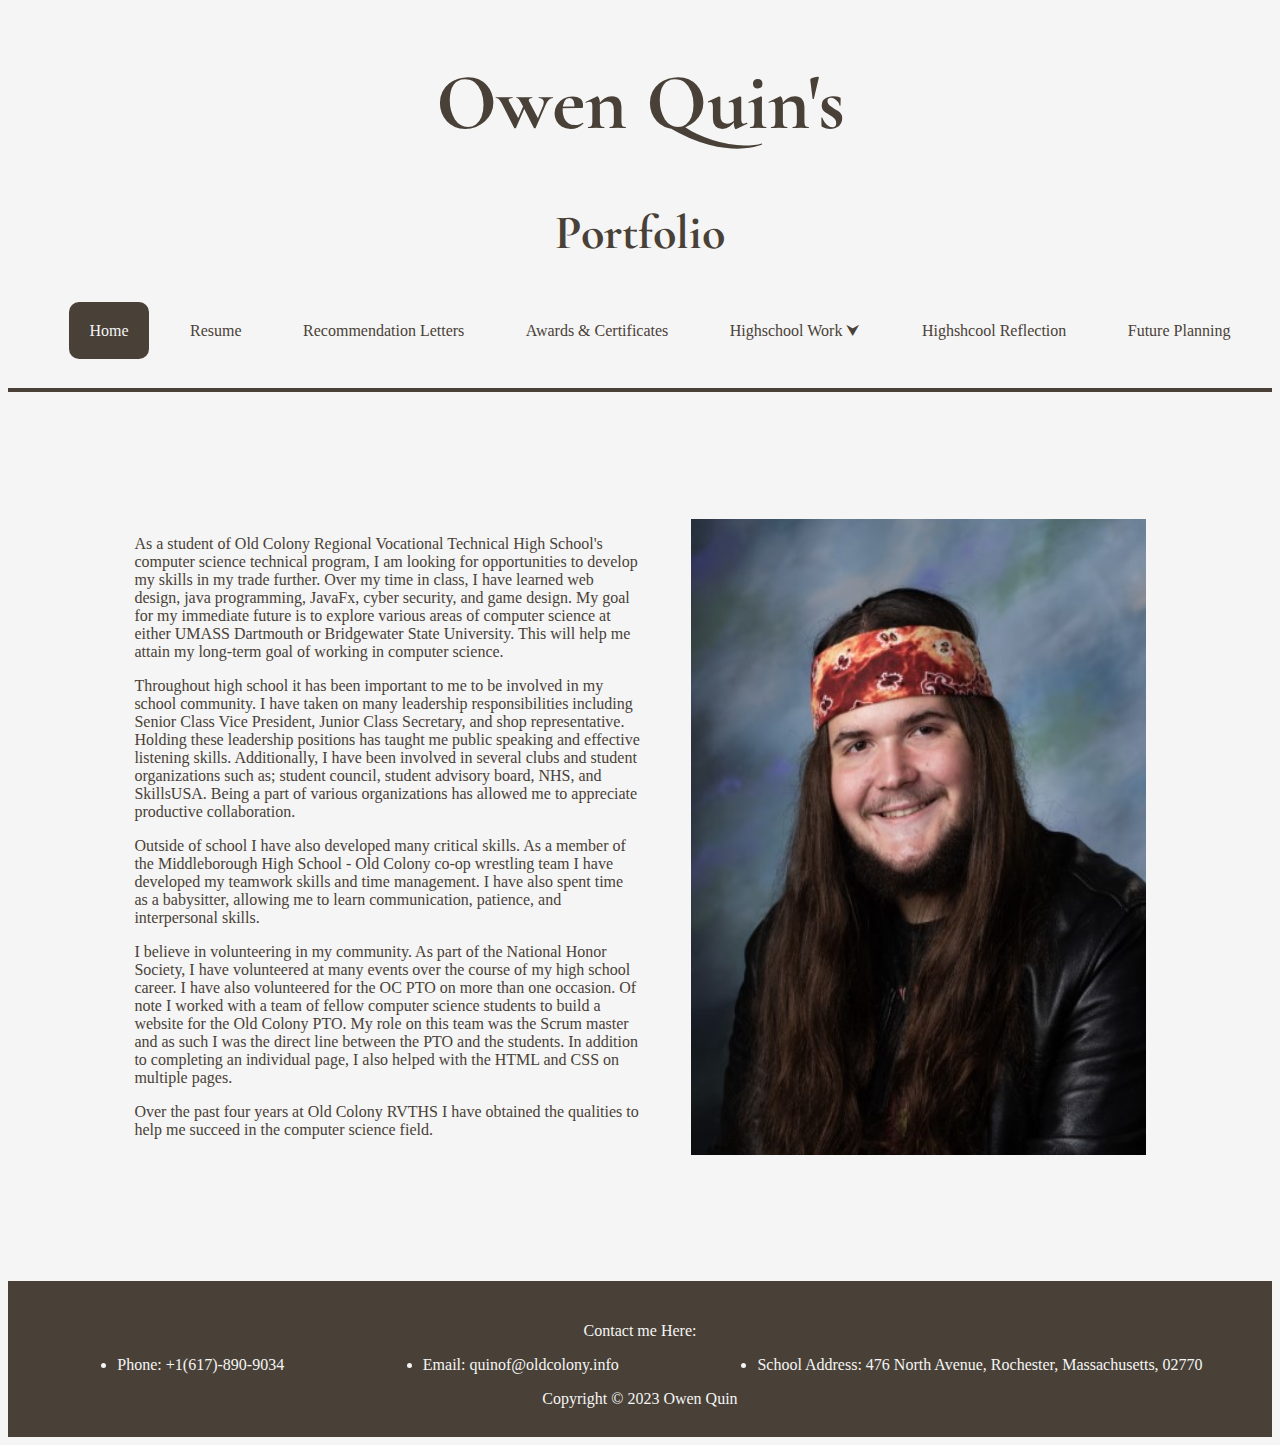
<file: index.html>
<!DOCTYPE html>
<html lang="en">
  <head>
    <title>Quin's Portfolio</title>
    <link rel="stylesheet" href="style.css">
    <link href='https://fonts.googleapis.com/css?family=Barrio' rel='stylesheet'>
    <link rel="preconnect" href="https://fonts.googleapis.com">
    <link rel="preconnect" href="https://fonts.gstatic.com" crossorigin>
    <link href="https://fonts.googleapis.com/css2?family=Cormorant+Garamond&display=swap" rel="stylesheet">
    <link rel="icon" type="image/x-icon" href="/Images/favicon.ico">
    
  </head>

  <body>
    <header>
      <h1>Owen Quin's</h1>
      <h2>Portfolio</h2>
      <nav>

        <ul id="navbar">

          <li class="navlink">
            <a href="index.html" id = "onPage">Home</a>
          </li>

          <li class="navlink">
            <a href="resume.html">Resume</a>
          </li>

          <li class="navlink">
            <a href="letters.html">Recommendation Letters</a>
          </li>

          <li class = "navlink">
            <a href="certificates.html"  >Awards & Certificates</a>
          </li>

          <li class="dropdown navlink">

            <div class="dropbtn navLink" id = "drp" onmouseover="drphover(event)" onmouseout="drpnohover(event)">Highschool Work ⮟</div>

            <div class="dropdown-content content-fade" 
              onmouseover="drphover(event)" 
              onmouseout="drpnohover(event)" >

                <a href="freshman.html" 
                  onmouseover="drphover(event)" 
                  onmouseout="drpnohover(event)"
                  >Freshman Year</a>

                <a href="sophmore.html" 
                  onmouseover="drphover(event)" 
                  onmouseout="drpnohover(event)"
                  >Sophomore Year</a>

                <a href="junior.html" 
                  onmouseover="drphover(event)" 
                  onmouseout="drpnohover(event)"
                  >Junior Year</a>

              <a href="senior.html" 
                onmouseover="drphover(event)" 
                onmouseout="drpnohover(event)"
                >Senior Year</a>
              </div>
          </li>

          <li class = "navlink">
            <a href="reflection.html">Highshcool Reflection</a>
          </li>

          <li class = "navlink">
            <a href="futurePlanning.html">Future Planning</a>
          </li>

        </ul>

      </nav>
    </header>
    
    <main>
      <div id = "aboutMePara">

        
        
        <p>As a student of Old Colony Regional Vocational Technical High School's computer science technical program, I am looking for opportunities to develop my skills in my trade further. Over my time in class, I have learned web design, java programming, JavaFx, cyber security, and game design.   My goal for my immediate future is to explore various areas of computer science at either UMASS Dartmouth or Bridgewater State University. This will help me attain my long-term goal of working in computer science.

</p>
        <p>Throughout high school it has been important to me to be involved in my school community.  I have taken on many leadership responsibilities including Senior Class Vice President, Junior Class Secretary, and shop representative. Holding these leadership positions has taught me public speaking and effective listening skills.   Additionally, I have been involved in several clubs and student organizations such as; student council, student advisory board, NHS, and SkillsUSA. Being a part of various organizations has allowed me to appreciate productive collaboration.  
</p>
        <p>Outside of school I have also developed many critical skills.  As a member of  the Middleborough High School - Old Colony co-op wrestling team I have developed my teamwork skills and time management. I have also spent time as a babysitter, allowing me to learn communication, patience, and interpersonal skills.
</p>
        <p>I believe in volunteering in my community.  As part of the National Honor Society, I have volunteered at many events over the course of my high school career.  I have also volunteered for the OC PTO on more than one occasion.  Of note I worked with a team of fellow computer science students to build a website for the Old Colony PTO.  My role on this team was the Scrum master and as such I was the direct line between the PTO and the students. In addition to completing an individual page,  I also helped with the HTML and CSS on multiple pages.</p>
       
        <p>Over the past four years at Old Colony RVTHS I have obtained the qualities to help me succeed in the computer science field.</p>
      </div>

      <img src="Images/portrait.jpg" alt="Somthing went wrong! Please try refreshing" id = "portraitImg">
      
    </main>

    <footer>
      <p>Contact me Here:</p>
      
      <ul id = "contactList">
        <li>Phone: +1(617)-890-9034</li>
        <li>Email: quinof@oldcolony.info</li>
        <li>School Address: 476 North Avenue, Rochester, Massachusetts, 02770</li>
      </ul>
        
      <p>Copyright &copy; 2023 Owen Quin</p>
    </footer>
    <script src="script.js"></script>
  </body>
</file>
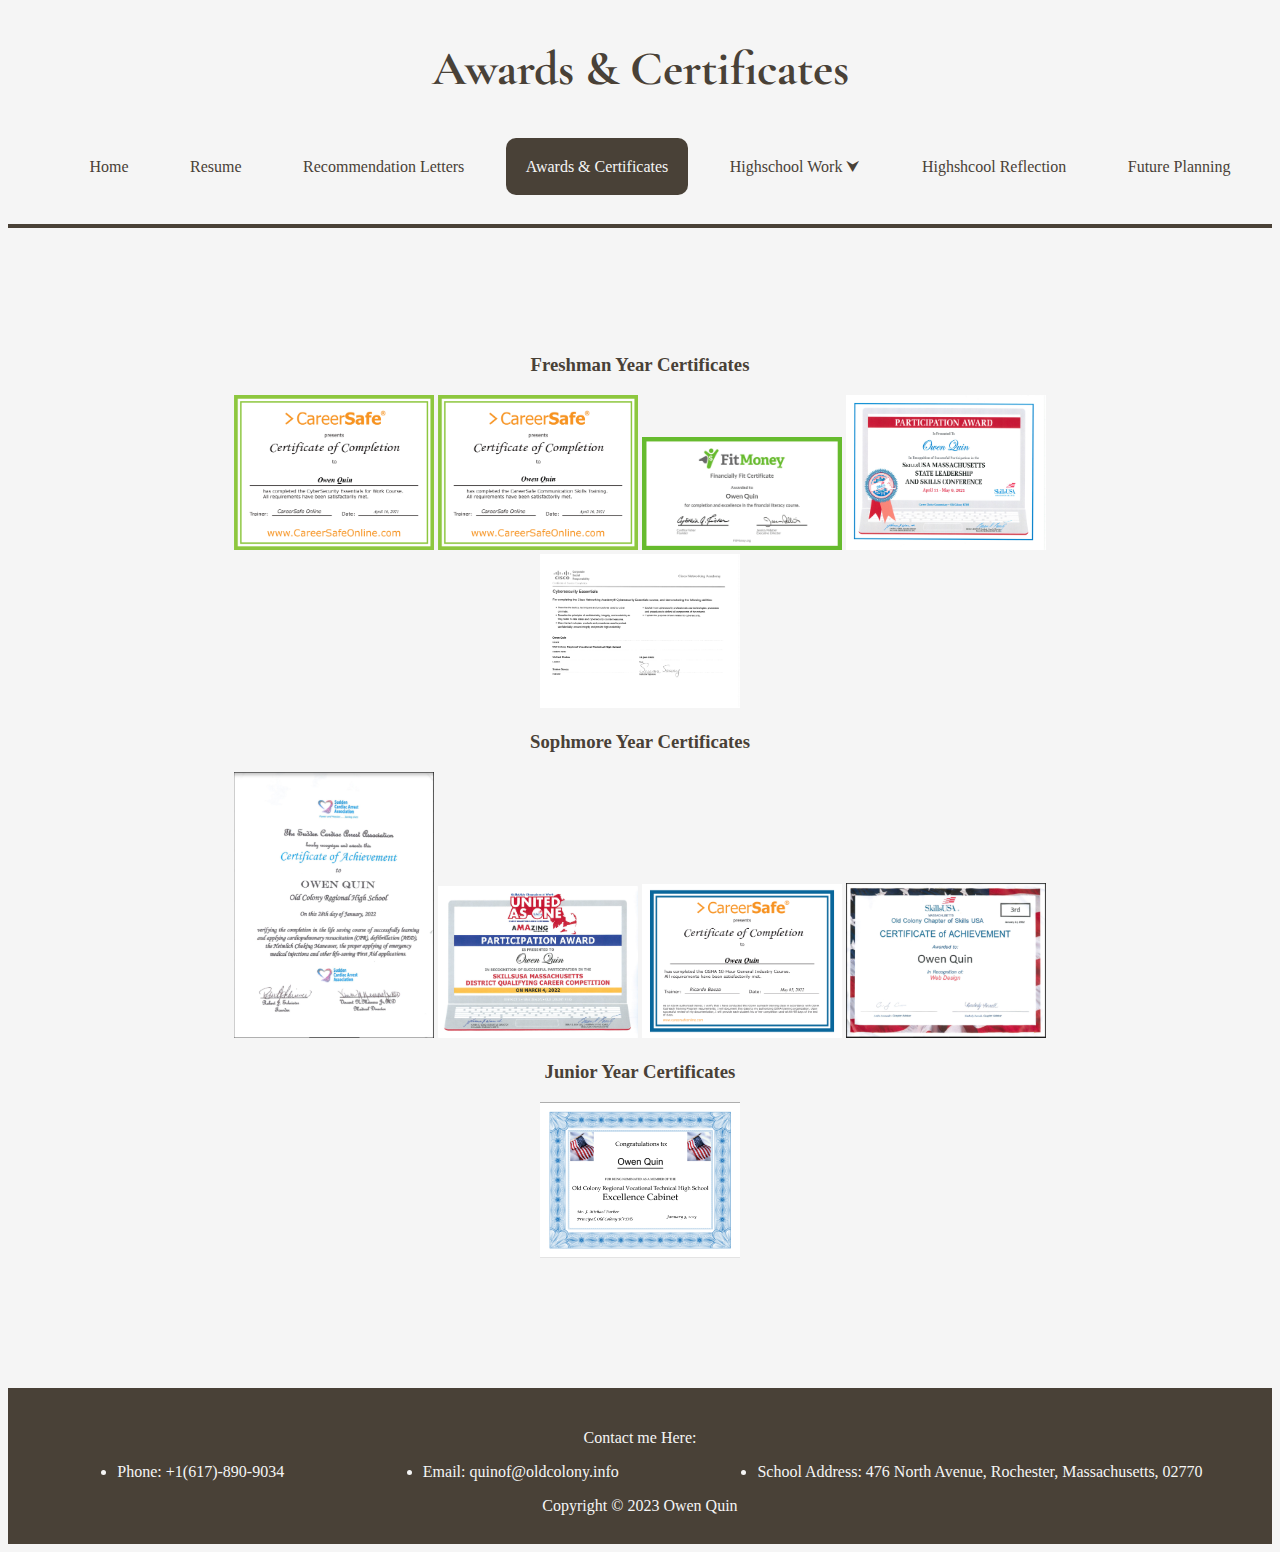
<file: certificates.html>
<!DOCTYPE html>
<html lang="en">
  <head>
    <title>Quin's Portfolio</title>
    <link rel="stylesheet" href="style.css">
    <link href='https://fonts.googleapis.com/css?family=Barrio' rel='stylesheet'>
    <link rel="preconnect" href="https://fonts.googleapis.com">
    <link rel="preconnect" href="https://fonts.gstatic.com" crossorigin>
    <link href="https://fonts.googleapis.com/css2?family=Cormorant+Garamond&display=swap" rel="stylesheet">
    <link rel="icon" type="image/x-icon" href="/Images/favicon.ico">
    
  </head>

  <body>
    <header>
      
      <h2>Awards & Certificates</h2>
      <nav>

        <ul id="navbar">

          <li class="navlink">
            <a href="index.html" >Home</a>
          </li>

          <li class="navlink">
            <a href="resume.html">Resume</a>
          </li>

          <li class="navlink">
            <a href="letters.html">Recommendation Letters</a>
          </li>

          <li class = "navlink">
            <a href="certificates.html" id = "onPage" >Awards & Certificates</a>
          </li>

          <li class="dropdown navlink">

            <div class="dropbtn navLink" id = "drp" onmouseover="drphover(event)" onmouseout="drpnohover(event)">Highschool Work ⮟</div>

            <div class="dropdown-content content-fade" 
              onmouseover="drphover(event)" 
              onmouseout="drpnohover(event)" >

                <a href="freshman.html" 
                  onmouseover="drphover(event)" 
                  onmouseout="drpnohover(event)"
                  >Freshman Year</a>

                <a href="sophmore.html" 
                  onmouseover="drphover(event)" 
                  onmouseout="drpnohover(event)"
                  >Sophomore Year</a>

                <a href="junior.html" 
                  onmouseover="drphover(event)" 
                  onmouseout="drpnohover(event)"
                  >Junior Year</a>

              <a href="senior.html" 
                onmouseover="drphover(event)" 
                onmouseout="drpnohover(event)"
                >Senior Year</a>
              </div>
          </li>

          <li class = "navlink">
            <a href="reflection.html">Highshcool Reflection</a>
          </li>

          <li class = "navlink">
            <a href="futurePlanning.html">Future Planning</a>
          </li>

        </ul>

      </nav>
    </header>
    
    <main class = "certs">
      <h3>Freshman Year Certificates</h3>
      <div class = "imgs">
        
          <img src="Images/careercybersecurity.png" alt="">
        
       
          <img src="Images/communications.png" alt="">
         
          <img src="Images/fitmoney.png" alt="">
          
          <img src="Images/skills2nd.png" alt="">
        
          <img src="Images/ciscocybersecurety.png" alt="">
         
      </div>
      

      <h3>Sophmore Year Certificates</h3>
      <div class = "imgs">
        
          <img src="Images/cpr.png" alt="">
          
          <img src="Images/districtqualify.png" alt="">
        
          <img src="Images/osha.png" alt="">
        
       
          <img src="Images/webdesign3rd.png" alt="">
          
      </div>

      

      <h3>Junior Year Certificates</h3>
      <div class = "imgs">  
        
          <img src="Images/junoircert.png" alt="">
        
      </div>
      
    </main>
    

    <footer>
      <p>Contact me Here:</p>
      
      <ul id = "contactList">
        <li>Phone: +1(617)-890-9034</li>
        <li>Email: quinof@oldcolony.info</li>
        <li>School Address: 476 North Avenue, Rochester, Massachusetts, 02770</li>
      </ul>
        
      <p>Copyright &copy; 2023 Owen Quin</p>
    </footer>
    <script src="script.js"></script>
  </body>
</file>
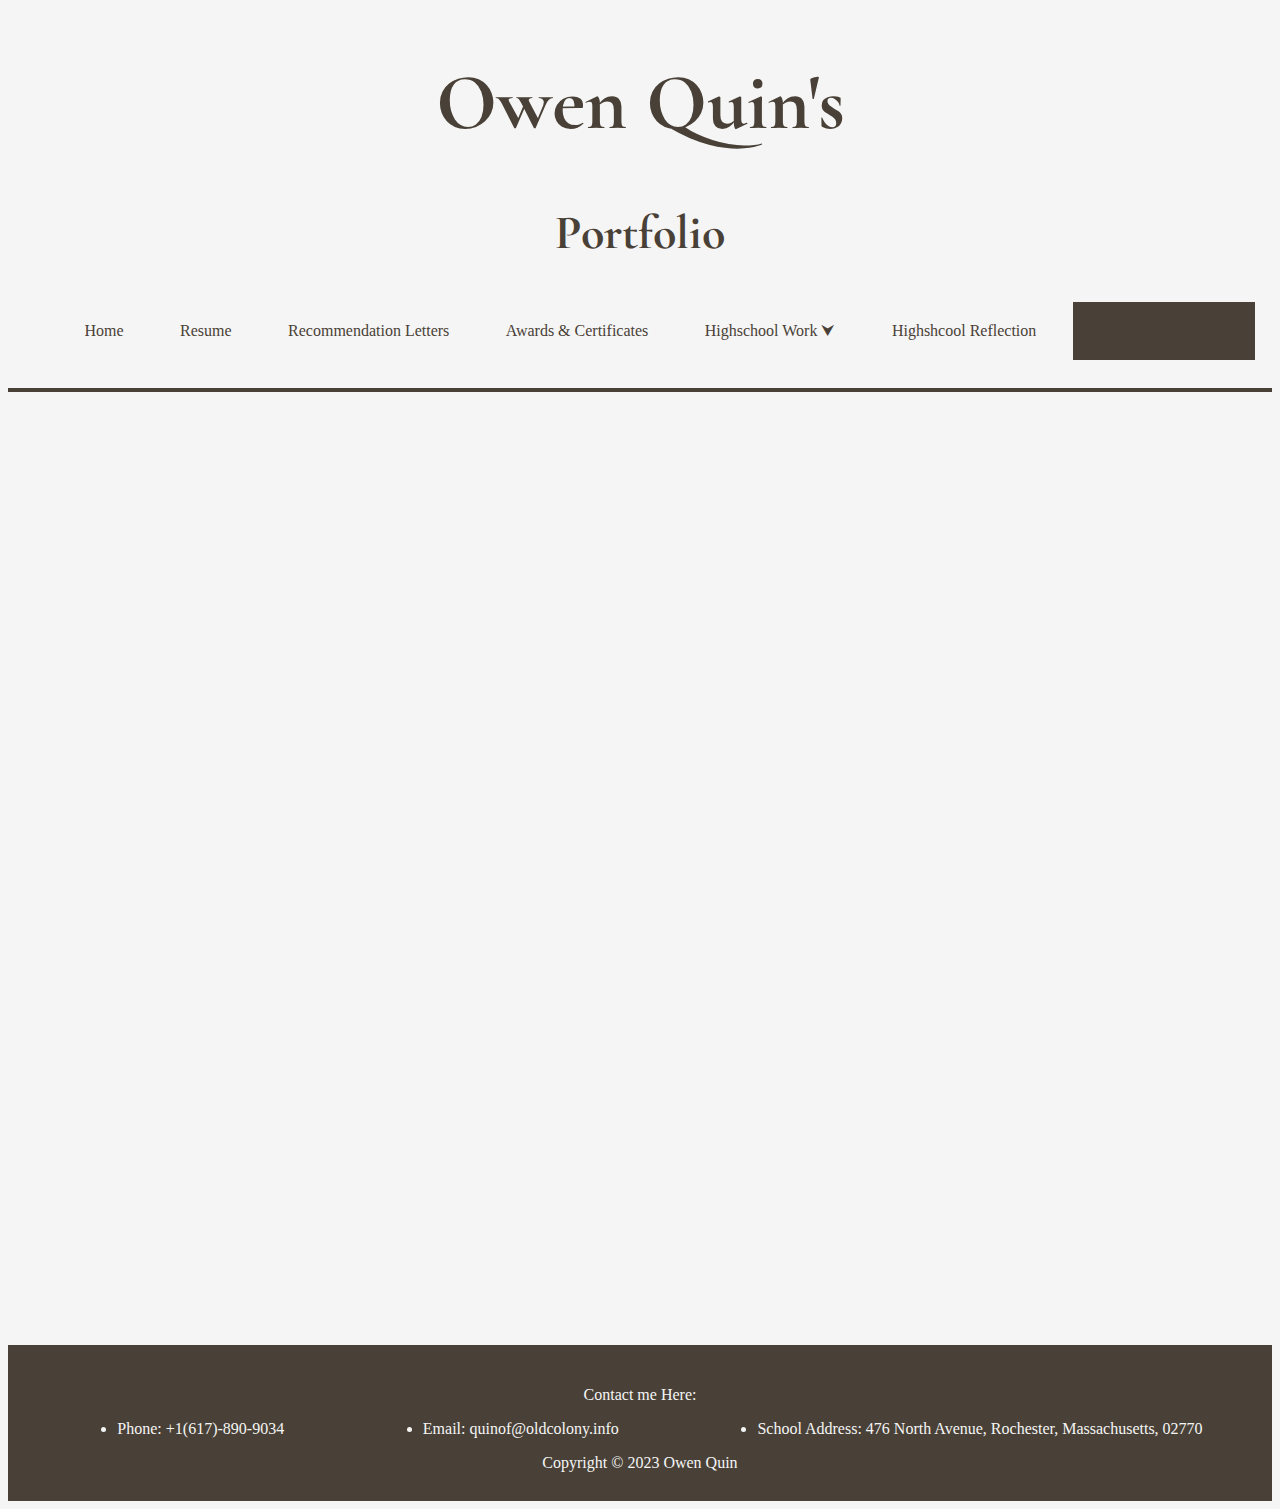
<file: futurePlanning.html>
<!DOCTYPE html>
<html lang="en">
  <head>
    <title>Quin's Portfolio</title>
    <link rel="stylesheet" href="style.css">
    <link href='https://fonts.googleapis.com/css?family=Barrio' rel='stylesheet'>
    <link rel="preconnect" href="https://fonts.googleapis.com">
    <link rel="preconnect" href="https://fonts.gstatic.com" crossorigin>
    <link href="https://fonts.googleapis.com/css2?family=Cormorant+Garamond&display=swap" rel="stylesheet">
    <link rel="icon" type="image/x-icon" href="/Images/favicon.ico">

  </head>

  <body>
    <header>
      <h1>Owen Quin's</h1>
      <h2>Portfolio</h2>
      <nav>

        <ul id="navbar">

          <li class="navlink">
            <a href="index.html" >Home</a>
          </li>

          <li class="navlink">
            <a href="resume.html">Resume</a>
          </li>

          <li class="navlink">
            <a href="letters.html">Recommendation Letters</a>
          </li>

          <li class = "navlink">
            <a href="certificates.html"  >Awards & Certificates</a>
          </li>

          <li class="dropdown navlink">

            <div class="dropbtn navLink" id = "drp" onmouseover="drphover(event)" onmouseout="drpnohover(event)">Highschool Work ⮟</div>

            <div class="dropdown-content content-fade" 
              onmouseover="drphover(event)" 
              onmouseout="drpnohover(event)" >

                <a href="freshman.html" 
                  onmouseover="drphover(event)" 
                  onmouseout="drpnohover(event)"
                  >Freshman Year</a>

                <a href="sophmore.html" 
                  onmouseover="drphover(event)" 
                  onmouseout="drpnohover(event)"
                  >Sophomore Year</a>

                <a href="junior.html" 
                  onmouseover="drphover(event)" 
                  onmouseout="drpnohover(event)"
                  >Junior Year</a>

              <a href="senior.html" 
                onmouseover="drphover(event)" 
                onmouseout="drpnohover(event)"
                >Senior Year</a>
              </div>
          </li>

          <li class = "navlink">
            <a href="reflection.html">Highshcool Reflection</a>
          </li>

          <li class = "navlink" id = "onPage">
            <a href="futurePlanning.html">Future Planning</a>
          </li>

        </ul>

      </nav>
    </header>

    <main>
      <iframe src="pdfs/future.pdf"  class = "future"></iframe>

    </main>

    <footer>
      <p>Contact me Here:</p>

      <ul id = "contactList">
        <li>Phone: +1(617)-890-9034</li>
        <li>Email: quinof@oldcolony.info</li>
        <li>School Address: 476 North Avenue, Rochester, Massachusetts, 02770</li>
      </ul>

      <p>Copyright &copy; 2023 Owen Quin</p>
    </footer>
    <script src="script.js"></script>
  </body>
</file>
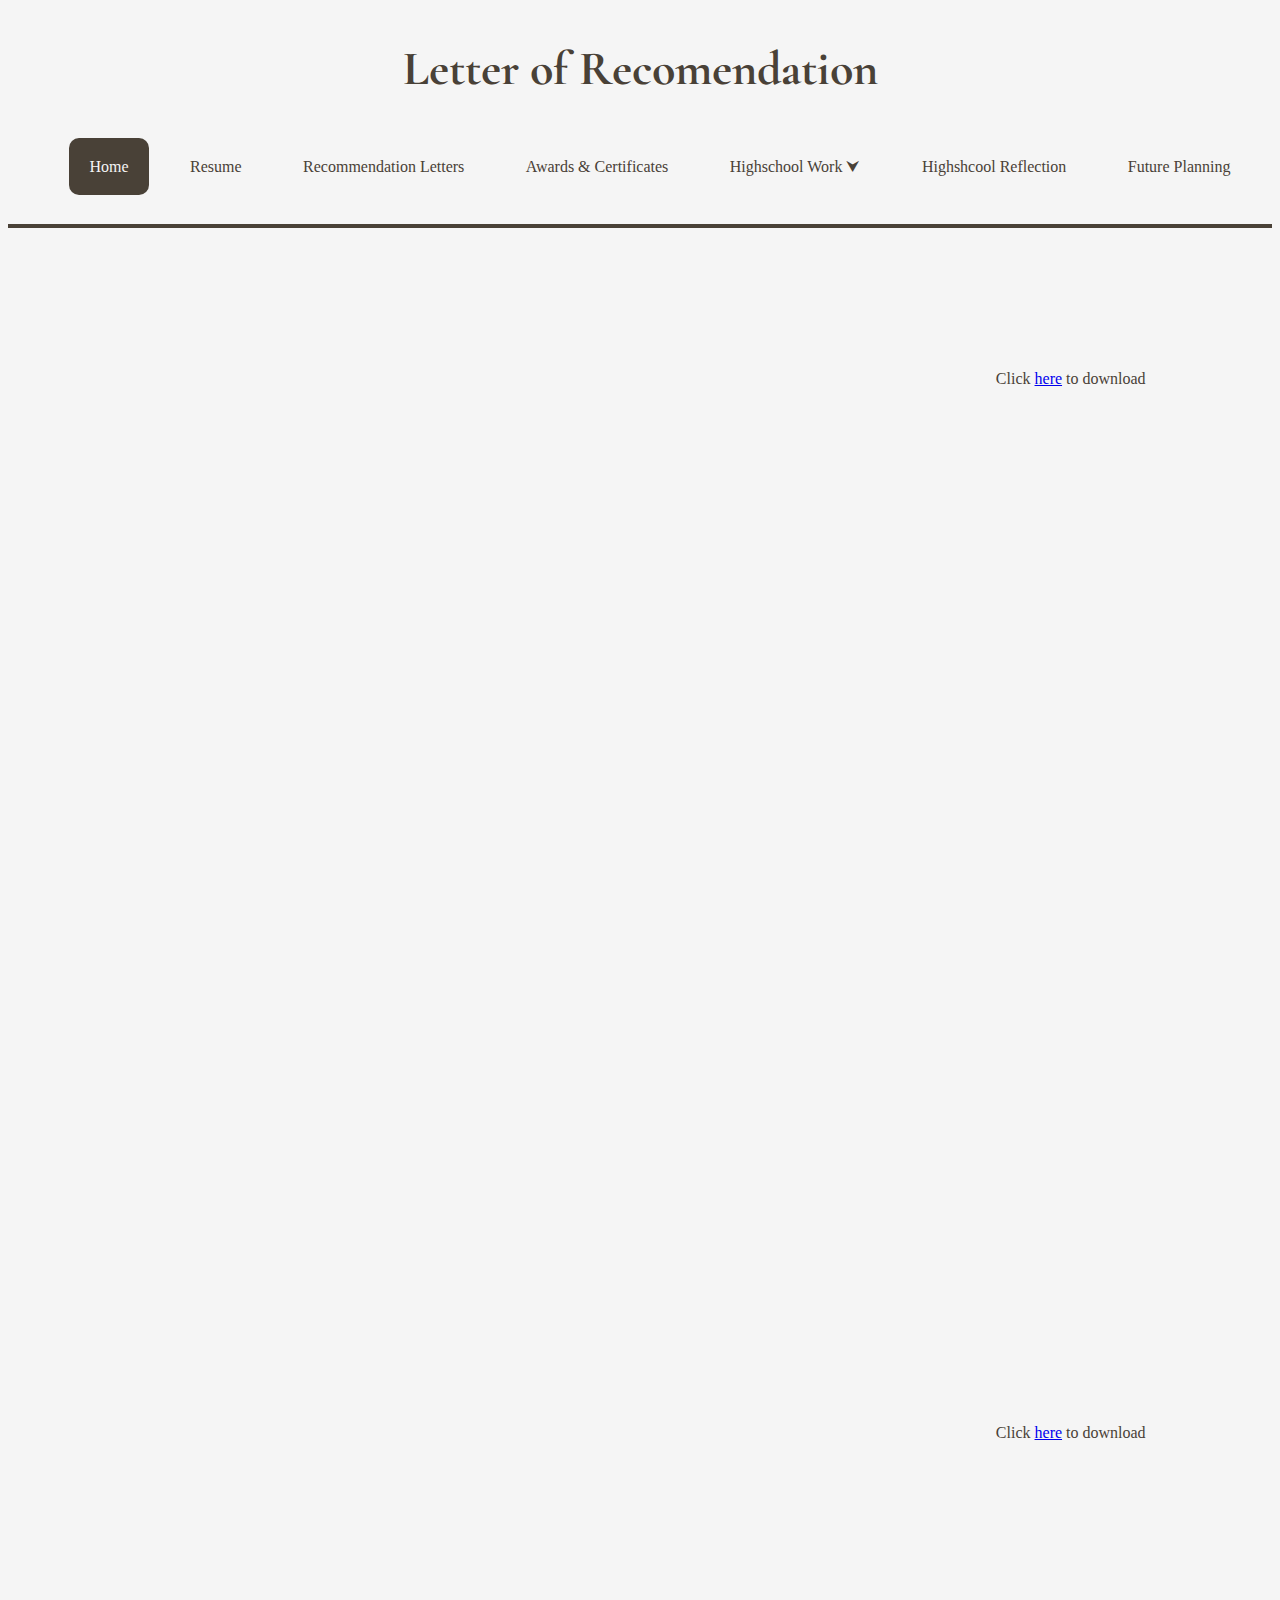
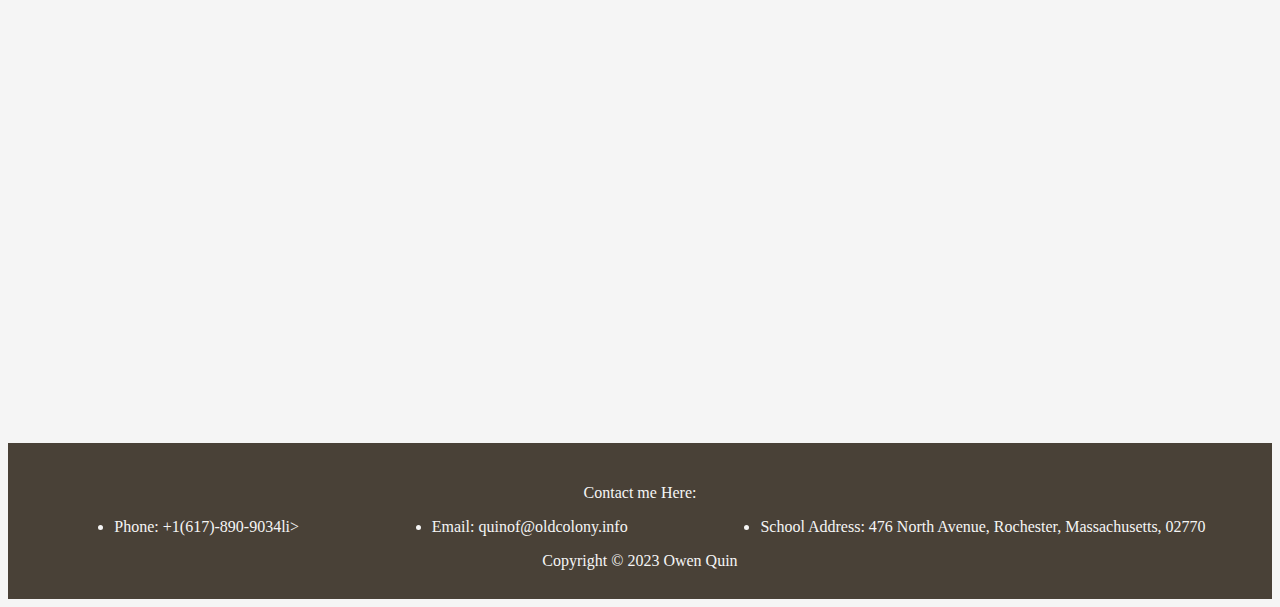
<file: letters.html>
<!DOCTYPE html>
  <html lang="en">
    <head>
      <title>Quin's Prtfolio</title>
      <link rel="stylesheet" href="style.css">
      <link href='https://fonts.googleapis.com/css?family=Barrio' rel='stylesheet'>
      <link rel="preconnect" href="https://fonts.googleapis.com">
      <link rel="preconnect" href="https://fonts.gstatic.com" crossorigin>
      <link href="https://fonts.googleapis.com/css2?family=Cormorant+Garamond&display=swap" rel="stylesheet">
      <link rel="icon" type="image/x-icon" href="/Images/favicon.ico">

    </head>

    <body>
      <header>

        <h2>Letter of Recomendation</h2>
        
        <nav>

          <ul id="navbar">

            <li class="navlink">
              <a href="index.html" id = "onPage">Home</a>
            </li>

            <li class="navlink">
              <a href="resume.html">Resume</a>
            </li>

            <li class="navlink">
              <a href="letters.html">Recommendation Letters</a>
            </li>

            <li class = "navlink">
              <a href="certificates.html"  >Awards & Certificates</a>
            </li>

            <li class="dropdown navlink">

              <div class="dropbtn navLink" id = "drp" onmouseover="drphover(event)" onmouseout="drpnohover(event)">Highschool Work ⮟</div>

              <div class="dropdown-content content-fade" 
                onmouseover="drphover(event)" 
                onmouseout="drpnohover(event)" >

                  <a href="freshman.html" 
                    onmouseover="drphover(event)" 
                    onmouseout="drpnohover(event)"
                    >Freshman Year</a>

                  <a href="sophmore.html" 
                    onmouseover="drphover(event)" 
                    onmouseout="drpnohover(event)"
                    >Sophomore Year</a>

                  <a href="junior.html" 
                    onmouseover="drphover(event)" 
                    onmouseout="drpnohover(event)"
                    >Junior Year</a>

                <a href="senior.html" 
                  onmouseover="drphover(event)" 
                  onmouseout="drpnohover(event)"
                  >Senior Year</a>
                </div>
            </li>

            <li class = "navlink">
              <a href="reflection.html">Highshcool Reflection</a>
            </li>

            <li class = "navlink">
              <a href="futurePlanning.html">Future Planning</a>
            </li>

          </ul>

        </nav>
        
      </header>
      
      <main>
        <div class = "doc">
          <iframe src="pdfs/TerrienLetter.pdf" class = "letter"></iframe>
        </div>

        <p>Click <a href="pdfs/TerrienLetter.pdf" download="pdfs/dpfs/TerrienLetter.pdf">here</a> to download</p>

        <div class = "doc">
          <iframe src="pdfs/WhinnemLetter.pdf" class = "letter"></iframe>
        </div>

        <p>Click <a href="pdfs/WhinnemLetter.pdf" download="pdfs/WhinnemLetter.pdf">here</a> to download</p>

        <div class = "doc">
          <iframe src="pdfs/RileyLetter.pdf" class = "letter"></iframe>
        </div>

        <p>Click <a href="pdfs/RileyLetter.pdf" download="pdfs/RileyLetter.pdf">here</a> to download</p>



      </main>

      <footer>
        <p>Contact me Here:</p>
        <ul id = "contactList">
          <li>Phone: +1(617)-890-9034li>
          <li>Email: quinof@oldcolony.info</li>
          <li>School Address: 476 North Avenue, Rochester, Massachusetts, 02770</li>
        </ul>

        <p>Copyright &copy; 2023 Owen Quin</p>
      </footer>
    </body>
    <script src="script.js"></script>
  </html>
</file>
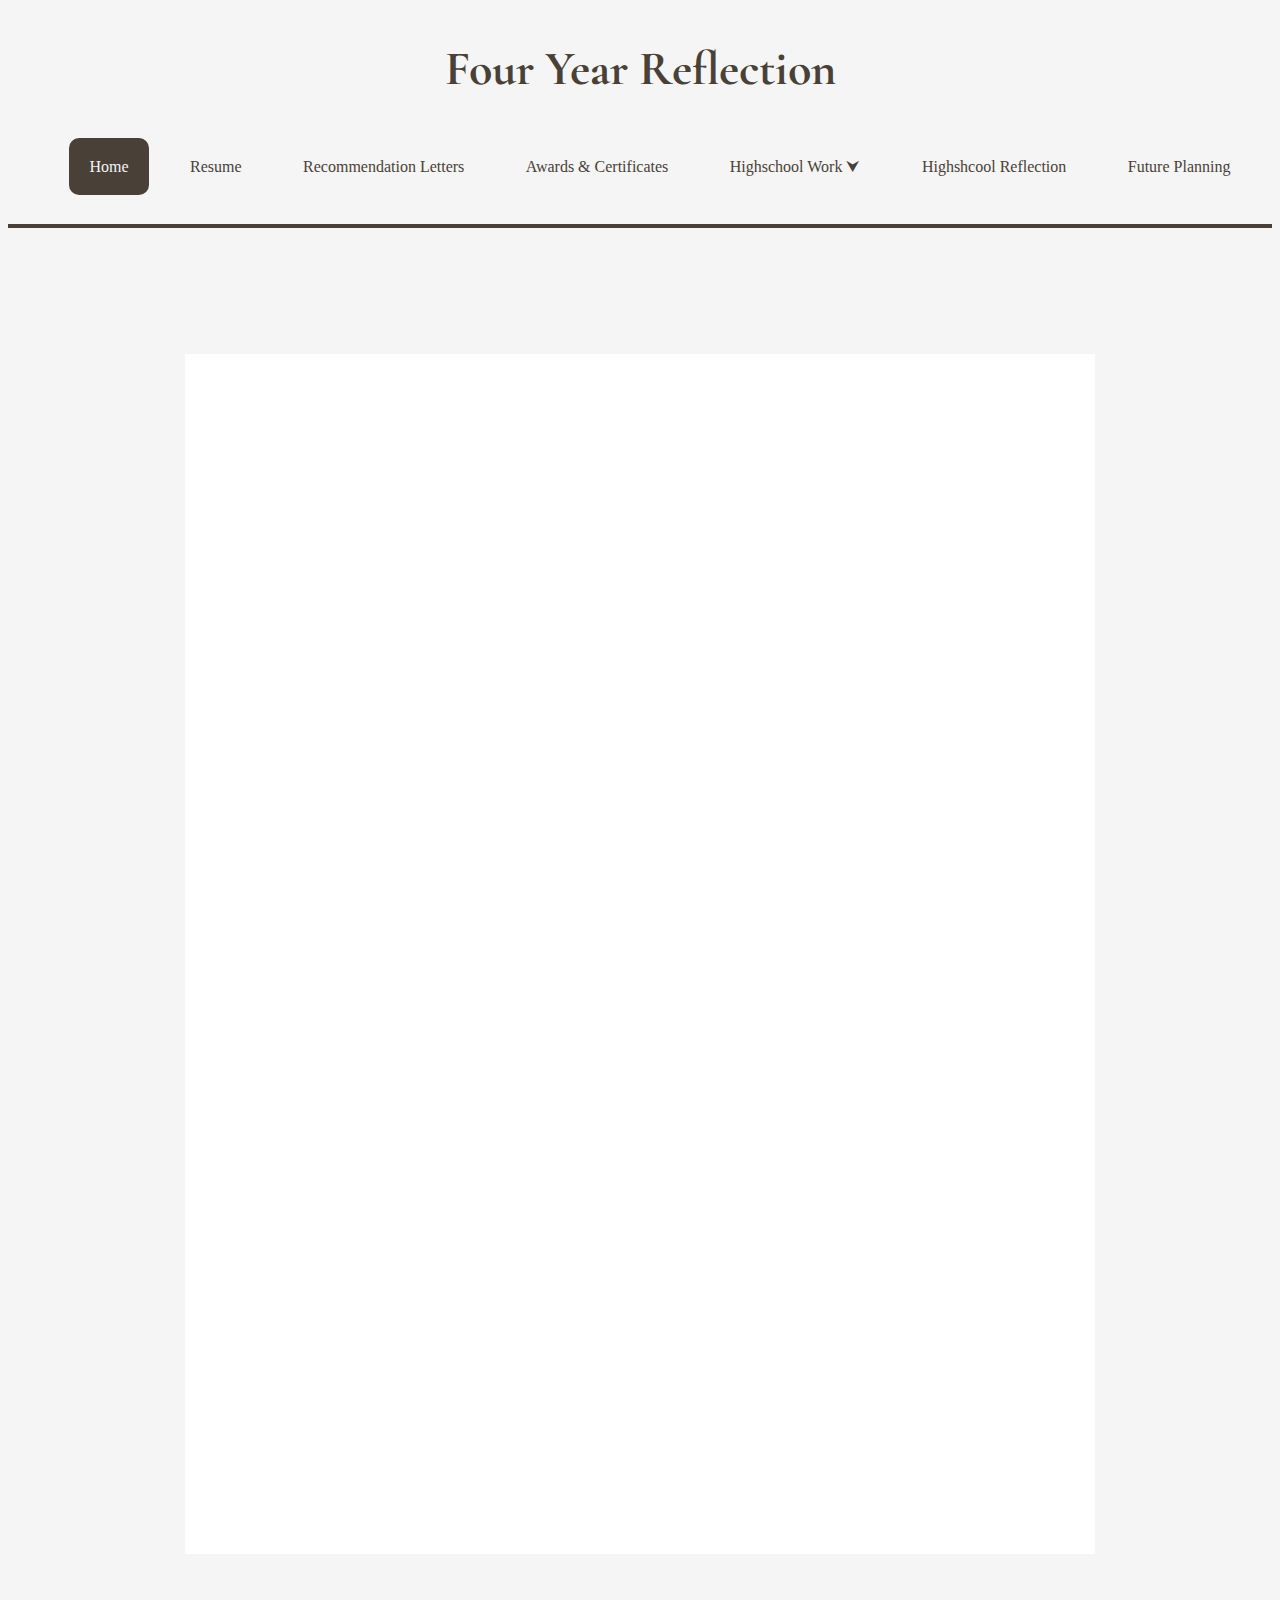
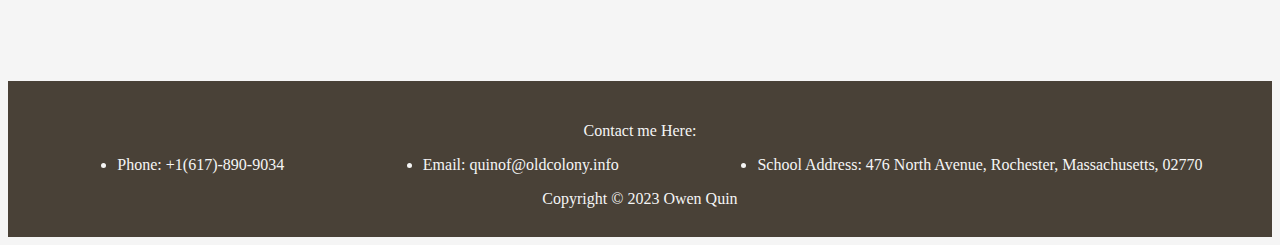
<file: reflection.html>
<!DOCTYPE html>
<html lang="en">
  <head>
    <title>Quin's Portfolio</title>
    <link rel="stylesheet" href="style.css">
    <link href='https://fonts.googleapis.com/css?family=Barrio' rel='stylesheet'>
    <link rel="preconnect" href="https://fonts.googleapis.com">
    <link rel="preconnect" href="https://fonts.gstatic.com" crossorigin>
    <link href="https://fonts.googleapis.com/css2?family=Cormorant+Garamond&display=swap" rel="stylesheet">
    <link rel="icon" type="image/x-icon" href="/Images/favicon.ico">
    
  </head>

  <body>
    <header>
      
      <h2>Four Year Reflection</h2>
      <nav>

        <ul id="navbar">

          <li class="navlink">
            <a href="index.html" id = "onPage">Home</a>
          </li>

          <li class="navlink">
            <a href="resume.html">Resume</a>
          </li>

          <li class="navlink">
            <a href="letters.html">Recommendation Letters</a>
          </li>

          <li class = "navlink">
            <a href="certificates.html"  >Awards & Certificates</a>
          </li>

          <li class="dropdown navlink">

            <div class="dropbtn navLink" id = "drp" onmouseover="drphover(event)" onmouseout="drpnohover(event)">Highschool Work ⮟</div>

            <div class="dropdown-content content-fade" 
              onmouseover="drphover(event)" 
              onmouseout="drpnohover(event)" >

                <a href="freshman.html" 
                  onmouseover="drphover(event)" 
                  onmouseout="drpnohover(event)"
                  >Freshman Year</a>

                <a href="sophmore.html" 
                  onmouseover="drphover(event)" 
                  onmouseout="drpnohover(event)"
                  >Sophomore Year</a>

                <a href="junior.html" 
                  onmouseover="drphover(event)" 
                  onmouseout="drpnohover(event)"
                  >Junior Year</a>

              <a href="senior.html" 
                onmouseover="drphover(event)" 
                onmouseout="drpnohover(event)"
                >Senior Year</a>
              </div>
          </li>

          <li class = "navlink">
            <a href="reflection.html">Highshcool Reflection</a>
          </li>

          <li class = "navlink">
            <a href="futurePlanning.html">Future Planning</a>
          </li>

        </ul>

      </nav>
    </header>
    
    <main>
      <iframe src="https://docs.google.com/document/d/e/2PACX-1vSCtYTwIcYDTBoxQp41BFIZc-aCMllgaiW9K-EIkEiOa1WklJHPS56z1_BAS1hnalj-W-aFDEwg63GL/pub?embedded=true" class="workIframe" ></iframe>
    </main>

    <footer>
      <p>Contact me Here:</p>
      
      <ul id = "contactList">
        <li>Phone: +1(617)-890-9034</li>
        <li>Email: quinof@oldcolony.info</li>
        <li>School Address: 476 North Avenue, Rochester, Massachusetts, 02770</li>
      </ul>
        
      <p>Copyright &copy; 2023 Owen Quin</p>
    </footer>
    <script src="script.js"></script>
  </body>
</file>
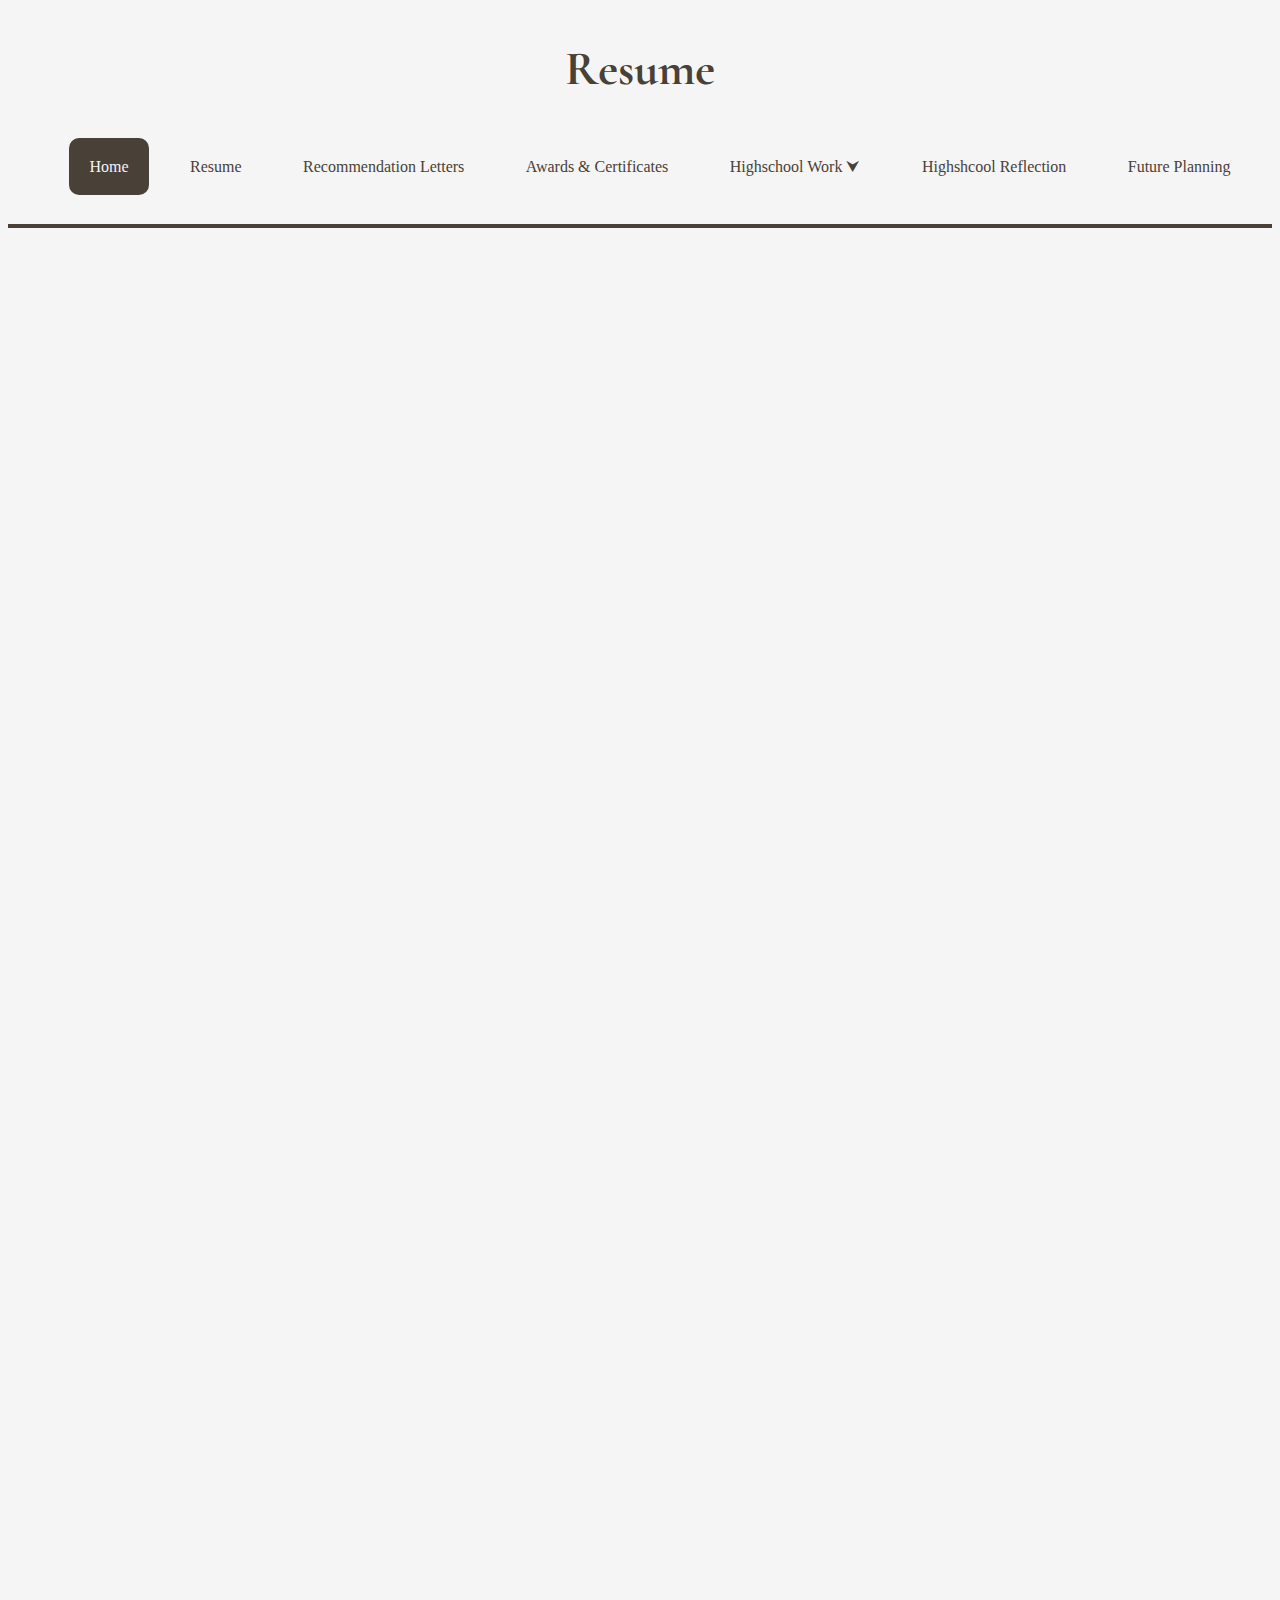
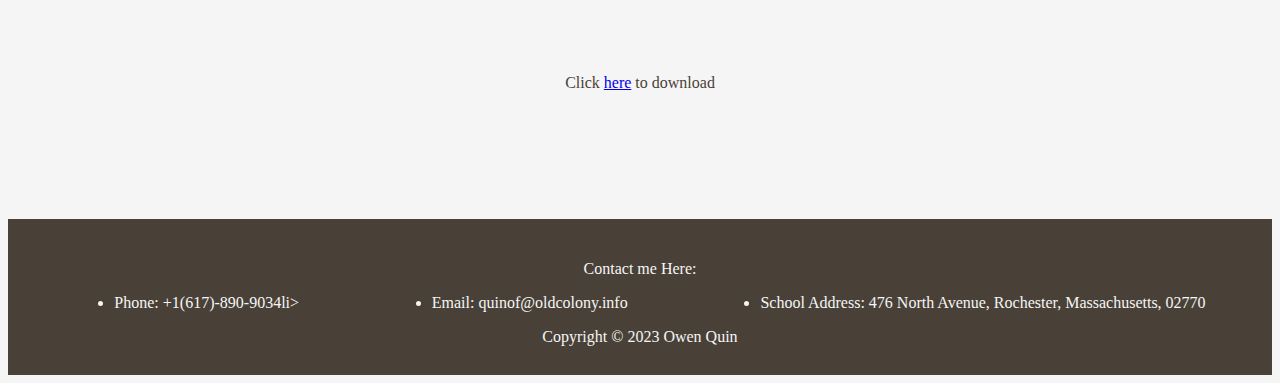
<file: resume.html>
<!DOCTYPE html>
<html lang="en">
  <head>
    <title>Quin's Prtfolio</title>
    <link rel="stylesheet" href="style.css">
    <link href='https://fonts.googleapis.com/css?family=Barrio' rel='stylesheet'>
    <link rel="preconnect" href="https://fonts.googleapis.com">
    <link rel="preconnect" href="https://fonts.gstatic.com" crossorigin>
    <link href="https://fonts.googleapis.com/css2?family=Cormorant+Garamond&display=swap" rel="stylesheet">
    <link rel="icon" type="image/x-icon" href="/Images/favicon.ico">

  </head>

  <body>
    <header>
      
      <h2>Resume</h2>
      <nav>

        <ul id="navbar">

          <li class="navlink">
            <a href="index.html" id = "onPage">Home</a>
          </li>

          <li class="navlink">
            <a href="resume.html">Resume</a>
          </li>

          <li class="navlink">
            <a href="letters.html">Recommendation Letters</a>
          </li>

          <li class = "navlink">
            <a href="certificates.html"  >Awards & Certificates</a>
          </li>

          <li class="dropdown navlink">

            <div class="dropbtn navLink" id = "drp" onmouseover="drphover(event)" onmouseout="drpnohover(event)">Highschool Work ⮟</div>

            <div class="dropdown-content content-fade" 
              onmouseover="drphover(event)" 
              onmouseout="drpnohover(event)" >

                <a href="freshman.html" 
                  onmouseover="drphover(event)" 
                  onmouseout="drpnohover(event)"
                  >Freshman Year</a>

                <a href="sophmore.html" 
                  onmouseover="drphover(event)" 
                  onmouseout="drpnohover(event)"
                  >Sophomore Year</a>

                <a href="junior.html" 
                  onmouseover="drphover(event)" 
                  onmouseout="drpnohover(event)"
                  >Junior Year</a>

              <a href="senior.html" 
                onmouseover="drphover(event)" 
                onmouseout="drpnohover(event)"
                >Senior Year</a>
              </div>
          </li>

          <li class = "navlink">
            <a href="reflection.html">Highshcool Reflection</a>
          </li>

          <li class = "navlink">
            <a href="futurePlanning.html">Future Planning</a>
          </li>

        </ul>

      </nav>
    </header>



    <main id = "resumeMain">
      <div class = "doc">
        <iframe src="https://docs.google.com/document/d/e/2PACX-1vSL_1ykSfIsesd80SsZQ94I0bPgMLeK6uzpi8IY9w3qU8MxfwyYyprq1qc1brFyw8ttfrQXdt8dJzB9/pub?embedded=true" class = "resume"></iframe>
      </div>

      <p>Click <a href="pdfs/Resume.pdf" download="pdfs/Resume.pdf">here</a> to download</p>
      


    </main>

    <footer>
      <p>Contact me Here:</p>
      <ul id = "contactList">
        <li>Phone: +1(617)-890-9034li>
        <li>Email: quinof@oldcolony.info</li>
        <li>School Address: 476 North Avenue, Rochester, Massachusetts, 02770</li>
      </ul>

      <p>Copyright &copy; 2023 Owen Quin</p>
    </footer>
  </body>
  <script src="script.js"></script>
</html>
</file>
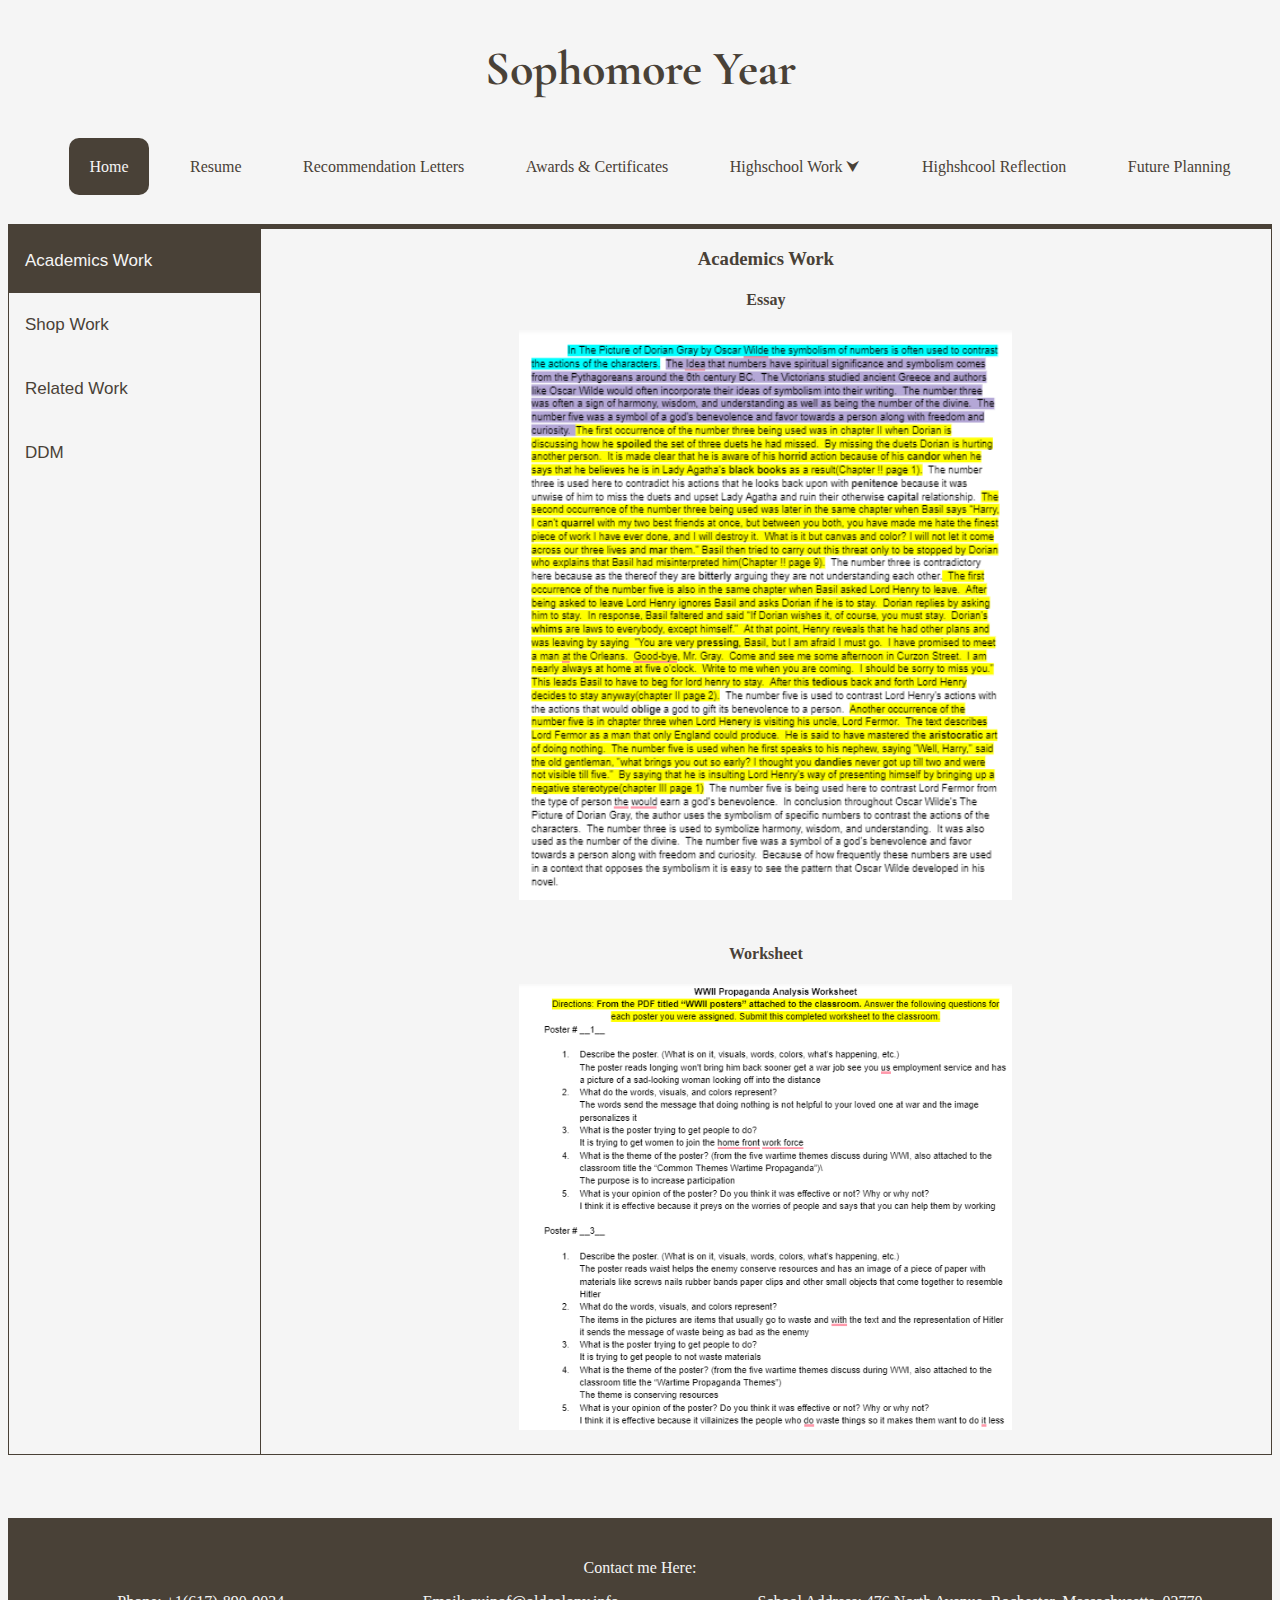
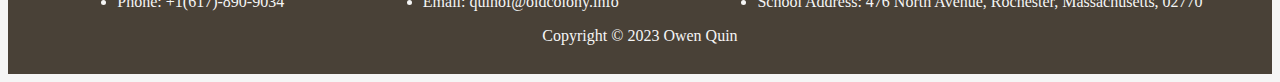
<file: sophmore.html>
<!DOCTYPE html>
<html lang="en">
  <head>
    <title>Quin's Portfolio</title>
    <link rel="stylesheet" href="style.css">
    <link href='https://fonts.googleapis.com/css?family=Barrio' rel='stylesheet'>
    <link rel="preconnect" href="https://fonts.googleapis.com">
    <link rel="preconnect" href="https://fonts.gstatic.com" crossorigin>
    <link href="https://fonts.googleapis.com/css2?family=Cormorant+Garamond&display=swap" rel="stylesheet">
    <link rel="icon" type="image/x-icon" href="/Images/favicon.ico">

  </head>

  <body>
    <header>

      <h2>Sophomore Year</h2>
      
      <nav>

        <ul id="navbar">

          <li class="navlink">
            <a href="index.html" id = "onPage">Home</a>
          </li>

          <li class="navlink">
            <a href="resume.html">Resume</a>
          </li>

          <li class="navlink">
            <a href="letters.html">Recommendation Letters</a>
          </li>

          <li class = "navlink">
            <a href="certificates.html"  >Awards & Certificates</a>
          </li>

          <li class="dropdown navlink">

            <div class="dropbtn navLink" id = "drp" onmouseover="drphover(event)" onmouseout="drpnohover(event)">Highschool Work ⮟</div>

            <div class="dropdown-content content-fade" 
              onmouseover="drphover(event)" 
              onmouseout="drpnohover(event)" >

                <a href="freshman.html" 
                  onmouseover="drphover(event)" 
                  onmouseout="drpnohover(event)"
                  >Freshman Year</a>

                <a href="sophmore.html" 
                  onmouseover="drphover(event)" 
                  onmouseout="drpnohover(event)"
                  >Sophomore Year</a>

                <a href="junior.html" 
                  onmouseover="drphover(event)" 
                  onmouseout="drpnohover(event)"
                  >Junior Year</a>

              <a href="senior.html" 
                onmouseover="drphover(event)" 
                onmouseout="drpnohover(event)"
                >Senior Year</a>
              </div>
          </li>

          <li class = "navlink">
            <a href="reflection.html">Highshcool Reflection</a>
          </li>

          <li class = "navlink">
            <a href="futurePlanning.html">Future Planning</a>
          </li>

        </ul>

      </nav>
      
    </header>

    <main class = "yearMain">
      <div class="tab">
        
        <button class="tablinks" onclick="openCity(event, 'Academics')" id="defaultOpen">Academics Work</button>
        <button class="tablinks" onclick="openCity(event, 'Shop')">Shop Work</button>
        <button class="tablinks" onclick="openCity(event, 'Related')">Related Work</button>
        <button class="tablinks" onclick="openCity(event, 'ddm')">DDM</button>
        
      </div>

      <div id="Academics" class="tabcontent">
        
        <h3>Academics Work</h3>
        <h4>Essay</h4>
        <img src="Images/acawork2.png" alt=""class="docWorkImg">
        <h4>Worksheet</h4>
        <img src="Images/acawork3.png" alt=""class="docWorkImg">
        
      </div>

      <div id="Shop" class="tabcontent">
        
        <h3>Shop Work</h3> 
        
        <div class = "imgWithPara">
          
          <div class = "workText">
            
            <p class="workPara">The purpose of the app is to quiz the user on their knowledge of music lyrics. To answer the question type into the text box next to the answer button and then hit the answer button.  Once pressed the app will tell if you were correct or not.  To get a new question hit the next button which will display and read the next question.  One can also hit the random button to get a new question in a random order. The final way to get a new question is to type a keyword into the text box next to the search button and press the search button. The input to the app is typing in the text boxes and pressing the buttons.  The output was the text displaying “correct” or “incorrect”,  the display on the screen when I switched questions and the text to speech that read the question. 
            </p>
            <p class="workPara">The list is an easy place to store data and works like a variable that can call   different values at different times.  Without the list you would have to hard code each question, answer, true or false statement, and pictures into the quiz.  It also makes the program easier to maintain because if you wanted to add more questions all you would have to do is add the right data to the list rather that creating a new piece of code to call all of the new data and replacing code that calls other pieces of data.
            </p>
            <iframe src="https://docs.google.com/document/d/e/2PACX-1vS9Q6EOYGd_-2cvy0Eb9ZhXnbZsE4QKXWDdEcupNliZEXDt90ukIfBRHWvtKYV9tAy6HeJC550LoQ6k/pub?embedded=true" class = "workIframe"></iframe>
          </div>
          
        </div>

      </div>

      <div id="Related" class="tabcontent">
        
        <h3>Related Work</h3>

        <div  class = "imgWithPara">
          
          <img src="Images/0a.PNG" alt=""class = "imgNextToText">
          
          <div class = "workText">
            <p class="workPara">This lab was a part of a unit about creating solutions and designing IOT systems.  This lab was an introduction to a software called IFTTT.  IFTTT stands for If This Then That.  The software’s purpose  is to set up IOT systems based on decisions.  Using IFTTT involves both designing an IOT system and creating a solution.
            </p>
            
            <p class="workPara">For this lab we first had to set up an IFTTT account through our google account.  We then started the If this then that statement. The if this in the statement was “if tomorrow's forecast calls for rain.”  The then that in the statement was “send me an email.”  After filling out the information for the email you want sent the project was done.  The IFTTT made it so that everytime it rains I get an email telling me that it would rain.
            </p>
            
            <p class="workPara">This lab allowed us to learn about IOT systems.  One of the apps that the IFTTT used was the underground weather app. This acted like a sensor and was the input.  The other app was the gmail app which acted as the output.  The lab also was a foundation for further use of the IFTTT software that we used to build similar IOT systems.
            </p>
            
          </div>
          
        </div>
        
      </div>

      <div id="ddm" class="tabcontent">
        
        <h3>DDM</h3>
        
       
        
        <p class="workPara">My app is a clicker app that acts as a way to gather answers from different devices.  It uses a cloud database so the same information can be shared by many devices. The purpose of the app is to allow a teacher to create a question and gather the answers of the students from the class.  I do this by having two different types of devices, the teacher device and the student device.  The student device has two buttons, one to agree and one to disagree.  By pressing the agree or disagree buttons your vote is sent to the database and displayed On the teacher device there is a text box that the teacher can input a new question into that changes the question on the top of all screens. The teacher version also has a reset button that removes all of the answers to the poll.
        </p>
        <iframe src="https://docs.google.com/document/d/e/2PACX-1vTrC-NQKj2cFDei07f1DCu5pR6tVGAseMo2j9aD7YG-Gohi1JWsCRZXn9eu-X8r8zGnlashDEWMD4RA/pub?embedded=true" class = "workIframe"></iframe>
      </div>

    </main>

    <footer>
      <p>Contact me Here:</p>

      <ul id = "contactList">
        <li>Phone: +1(617)-890-9034</li>
        <li>Email: quinof@oldcolony.info</li>
        <li>School Address: 476 North Avenue, Rochester, Massachusetts, 02770</li>
      </ul>

      <p>Copyright &copy; 2023 Owen Quin</p>
    </footer>
    <script src="script.js"></script>
  </body>
</file>
<file: style.css>
@media screen and (min-width: 480px) {
  img{
    width: 200px;
  }
}

body{
  background-color: whitesmoke;
  color: #494137;
  text-align: center;
  
}

header{
  border-bottom: 4px solid #494137;
}

header h1{
  font-family: 'Cormorant Garamond', serif;
  font-size: 5rem;
}

header h2{
  font-family: 'Cormorant Garamond', serif;
  font-size: 3rem;
}

nav{
  white-space: nowrap;
}

#navbar{
  display:flex;
  justify-content: space-evenly;
  align-items: center;
}

.navlink{
  list-style: none;
  margin-bottom: 1%;
}

.navlink a{
  text-decoration: none;
  color: #494137;
  padding: 20px;
  border-radius: 10px;
}

.dropbtn{
  text-decoration: none;
  color: #494137;
  padding: 20px;
  border-radius: 10px;
}

.dropbtn:hover{
  background-color:#c2c1c1;
  color:#494137;
}

.navlink a:hover{ 
  background-color:#c2c1c1;
  color:#494137;
  
}

.dropdown-content {
  list-style: none;
  display: none;
  position: absolute;
  background-color: #f1f1f1;
  padding:10px;
  min-width: 170px;
  box-shadow: 0px 8px 16px 0px rgba(0,0,0,0.2);
  z-index: 1;
  
}

/* Links inside the dropdown */
.dropdown-content a {

  color: black;
  padding: 12px 16px;
  text-decoration: none;
  display: block;
  border-bottom:black 1px solid;
  border-radius: 0;
}

/* Change color of dropdown links on hover */
.dropdown-content a:hover {background-color: #ddd;}

/* Show the dropdown menu on hover */
.dropdown:hover .dropdown-content {display: block;}

#onPage{
  text-decoration: none;
  background-color: #494137;
  color:whitesmoke;
  padding: 20px;
 }

main{
  display: flex;
  justify-content: space-evenly;
  margin: 10%;
  flex-wrap: wrap;
}

.yearMain{
  width:100%;
  margin: 0%;
  margin-bottom:5% ;
}


#aboutMePara{
  width: 50%;
  margin-right: 5%;
  text-align: left;
}

#portraitImg{
  width: 45%;
}

#skillList{
  list-style: none;
}
footer{
  padding-top:2%;
  padding-bottom: 1%;
  background-color:#494137;
  color:whitesmoke;

}

#contactList{
  display: flex;
  justify-content: space-around;
}

#resumeMain{
  display: block;
}

.doc{
  margin:auto;
  width: 75%;
}

.letter{
  border:none;
  width: 100%;
  height: 1050px;
}

.resume{
  border:none;
  width: 100%;
  height: 1300px;
  scrollbar-gutter: none;
}

.slideshowIframe{
  width: 75%;
  height: 400px;
  
}

.workIframe{
  width: 90%;
  height: 1200px;
  overflow:hidden;
  background-color: white;
}

iframe{
  border:none;
}


* {box-sizing: border-box}

/* Style the tab */
.tab {
  float: left;
  border: 1px solid #494137;
  background-color: whitesmoke;
  width: 20%;
  
}

/* Style the buttons inside the tab */
.tab button {
  display: block;
  background-color: inherit;
  color: #494137;
  padding: 22px 16px;
  width: 100%;
  border: none;
  outline: none;
  text-align: left;
  cursor: pointer;
  transition: 0.3s;
  font-size: 17px;
}

/* Change background color of buttons on hover */
.tab button:hover {
  background-color: #494137;
  color:whitesmoke;
}

/* Create an active/current "tab button" class */
.tab button.active {
  background-color: #494137;
  color:whitesmoke;
}

/* Style the tab content */
.tabcontent {
  float: left;
  padding: 0px 12px;
  border: 1px solid #494137;
  width: 80%;
  min-height: 600px;
  
  border-left: none;
  
}

.docWorkImg{
  width:50%;
  margin-bottom: 2%;
}

.workPara{
  text-align: left;
}

.imgWithPara{
  display: flex;
  justify-content: space-around;
}

.imgNextToText{
  width: 50%;
  margin-right: 2%;
}

.websiteImg{
  width:100%;
}

.certs{
  display: block;
  text-align: center;
}

.img{
  display: flex;
  flex-wrap: wrap;
  justify-content: space-around;
}
.future{
  width:80%;
  height:700px;
}
</file>
